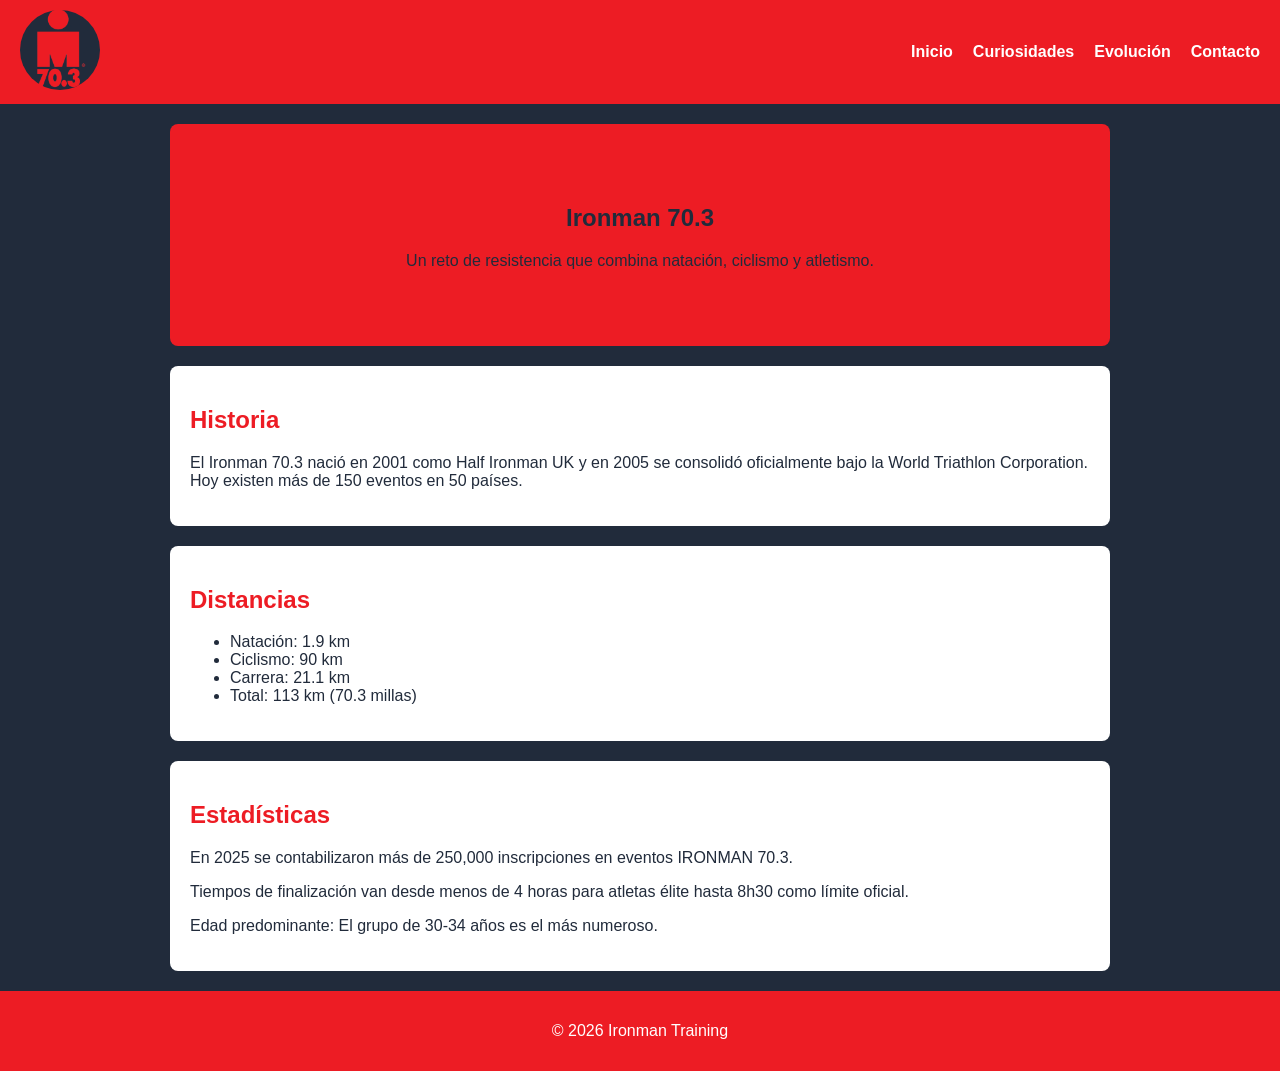
<file: index.html>
<!DOCTYPE html>
<html lang="es">

<head>
    <meta charset="UTF-8">
    <title>Ironman 70.3 - Inicio</title>
    <link rel="stylesheet" href="styles.css">
</head>

<body>
    <header>
        <div class="logo"><img src="/Images/logo.png" alt="Logo"></div>
        <nav>
            <ul>
                <li><a href="index.html">Inicio</a></li>
                <li><a href="/HMTL/curiosidades.html">Curiosidades</a></li>
                <li><a href="/HMTL/fotos.html">Evolución</a></li>
                <li><a href="/HMTL/contacto.html">Contacto</a></li>
            </ul>
        </nav>
    </header>

    <main>

        <section class="hero">
            <h1>Ironman 70.3</h1>
            <p>Un reto de resistencia que combina natación, ciclismo y atletismo.</p>
        </section>

        <section>
            <h2>Historia</h2>
            <p>El Ironman 70.3 nació en 2001 como Half Ironman UK y en 2005 se consolidó oficialmente bajo la World
                Triathlon Corporation. Hoy existen más de 150 eventos en 50 países.</p>
        </section>

        <section>
            <h2>Distancias</h2>
            <ul>
                <li>Natación: 1.9 km</li>
                <li>Ciclismo: 90 km</li>
                <li>Carrera: 21.1 km</li>
                <li>Total: 113 km (70.3 millas)</li>
            </ul>
        </section>

        <section>
            <h2>Estadísticas</h2>
            <p>En 2025 se contabilizaron más de 250,000 inscripciones en eventos IRONMAN 70.3.</p>
            <p>Tiempos de
                finalización van desde menos de 4 horas para atletas élite hasta 8h30 como límite oficial.</p>
            <p>Edad predominante: El grupo de 30-34 años es el más numeroso.</p>
        </section>
    </main>

    <footer>
        <p>© 2026 Ironman Training</p>
    </footer>
</body>

</html>
</file>
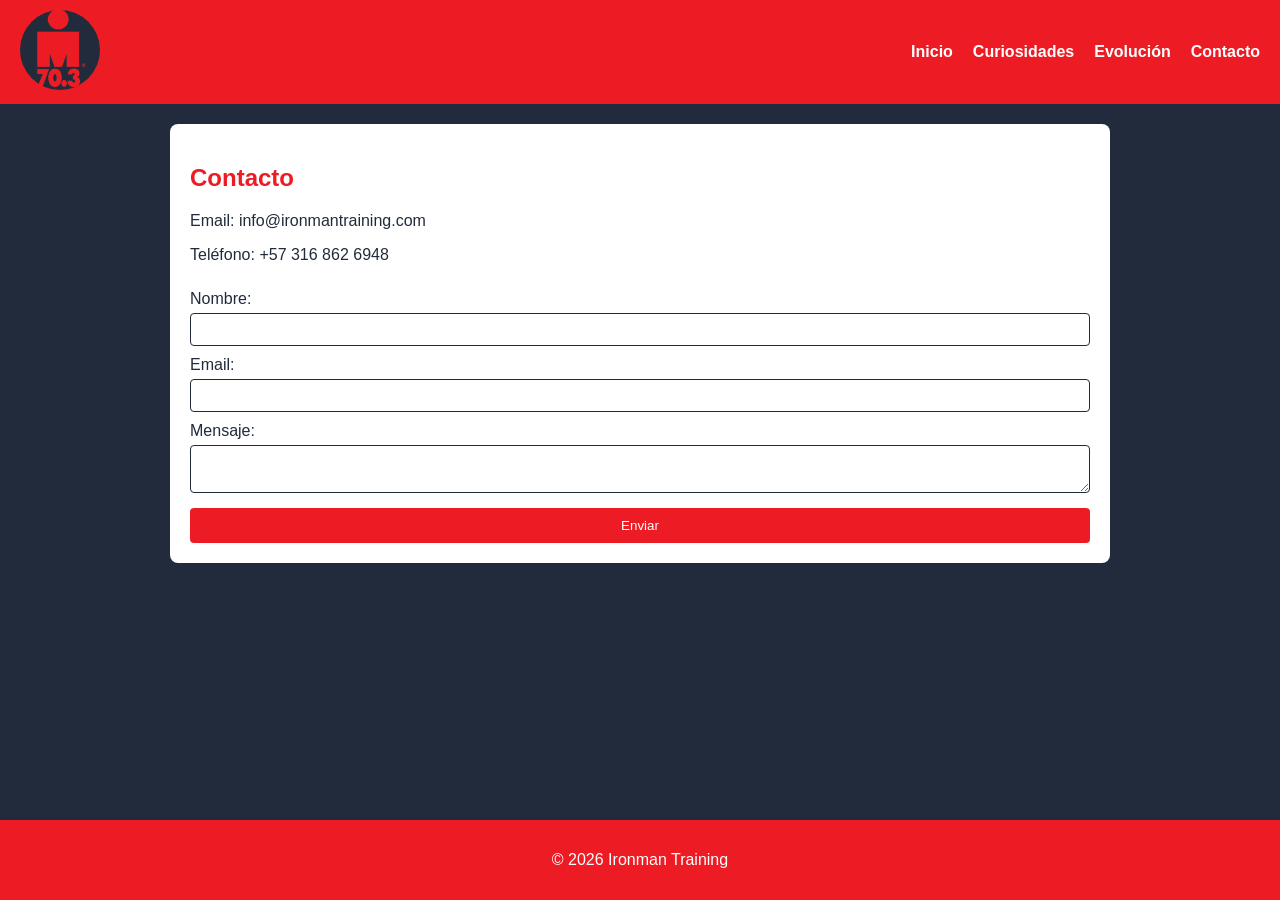
<file: HMTL/contacto.html>
<!DOCTYPE html>
<html lang="es">

<head>
    <meta charset="UTF-8">
    <title>Ironman 70.3 - Inicio</title>
    <link rel="stylesheet" href="/styles.css">
</head>

<body>
    <header>
        <div class="logo"><img src="/Images/logo.png" alt="Logo"></div>
        <nav>
            <ul>
                <li><a href="../index.html">Inicio</a></li>
                <li><a href="curiosidades.html">Curiosidades</a></li>
                <li><a href="fotos.html">Evolución</a></li>
                <li><a href="contacto.html">Contacto</a></li>
            </ul>
        </nav>
    </header>

    <main>

        <section>
            <h2>Contacto</h2>
            <p>Email: info@ironmantraining.com</p>
            <p>Teléfono: +57 316 862 6948</p>

            <form>
                <label for="nombre">Nombre:</label>
                <input type="text" id="nombre" name="nombre">

                <label for="email">Email:</label>
                <input type="email" id="email" name="email">

                <label for="mensaje">Mensaje:</label>
                <textarea id="mensaje" name="mensaje"></textarea>

                <button type="submit">Enviar</button>
            </form>
        </section>

    </main>

    <footer>
        <p>© 2026 Ironman Training</p>
    </footer>
</body>

</html>
</file>
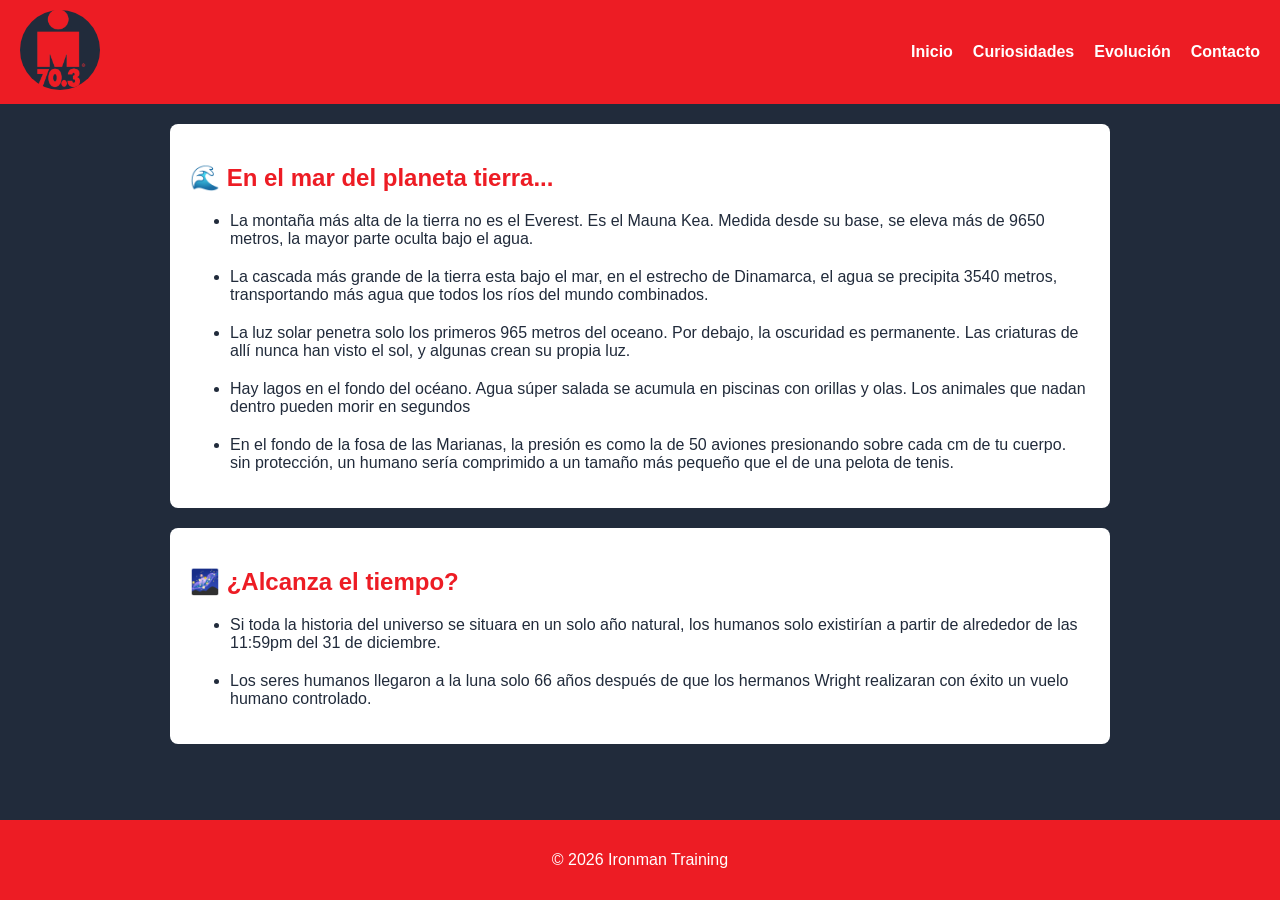
<file: HMTL/curiosidades.html>
<!DOCTYPE html>
<html lang="es">

<head>
    <meta charset="UTF-8">
    <title>Ironman 70.3 - Inicio</title>
    <link rel="stylesheet" href="/styles.css">
</head>

<body>

    <header>
        <div class="logo"><img src="/Images/logo.png" alt="Logo"></div>
        <nav>
            <ul>
                <li><a href="../index.html">Inicio</a></li>
                <li><a href="curiosidades.html">Curiosidades</a></li>
                <li><a href="fotos.html">Evolución</a></li>
                <li><a href="contacto.html">Contacto</a></li>
            </ul>
        </nav>
    </header>

    <main>

        <section>
            <h2>🌊 En el mar del planeta tierra...</h2>
            <ul class="menu_curiosidades">
                <li>La montaña más alta de la tierra no es el Everest. Es el Mauna Kea. Medida desde su base, se eleva
                    más de 9650 metros, la mayor parte oculta bajo el agua.</li>
                <li>La cascada más grande de la tierra esta bajo el mar, en el estrecho de Dinamarca, el agua se
                    precipita 3540 metros, transportando más agua que todos los ríos del mundo combinados.</li>
                <li>La luz solar penetra solo los primeros 965 metros del oceano. Por debajo, la oscuridad es
                    permanente. Las criaturas de allí nunca han visto el sol, y algunas crean su propia luz.</li>
                <li>Hay lagos en el fondo del océano. Agua súper salada se acumula en piscinas con orillas y olas. Los
                    animales que nadan dentro pueden morir en segundos</li>
                <li>En el fondo de la fosa de las Marianas, la presión es como la de 50 aviones presionando sobre cada
                    cm de tu cuerpo. sin protección, un humano sería comprimido a un tamaño más pequeño que el de una
                    pelota de tenis.</li>
            </ul>
        </section>
        <section>
            <h2>🌌 ¿Alcanza el tiempo?</h2>
            <ul class="menu_curiosidades">
                <li>Si toda la historia del universo se situara en un solo año natural, los humanos solo existirían a
                    partir de alrededor de las 11:59pm del 31 de diciembre.</li>
                <li>Los seres humanos llegaron a la luna solo 66 años después de que los hermanos Wright realizaran con
                    éxito un vuelo humano controlado.</li>
            </ul>
        </section>
    </main>

    <footer>
        <p>© 2026 Ironman Training</p>
    </footer>
</body>

</html>
</file>
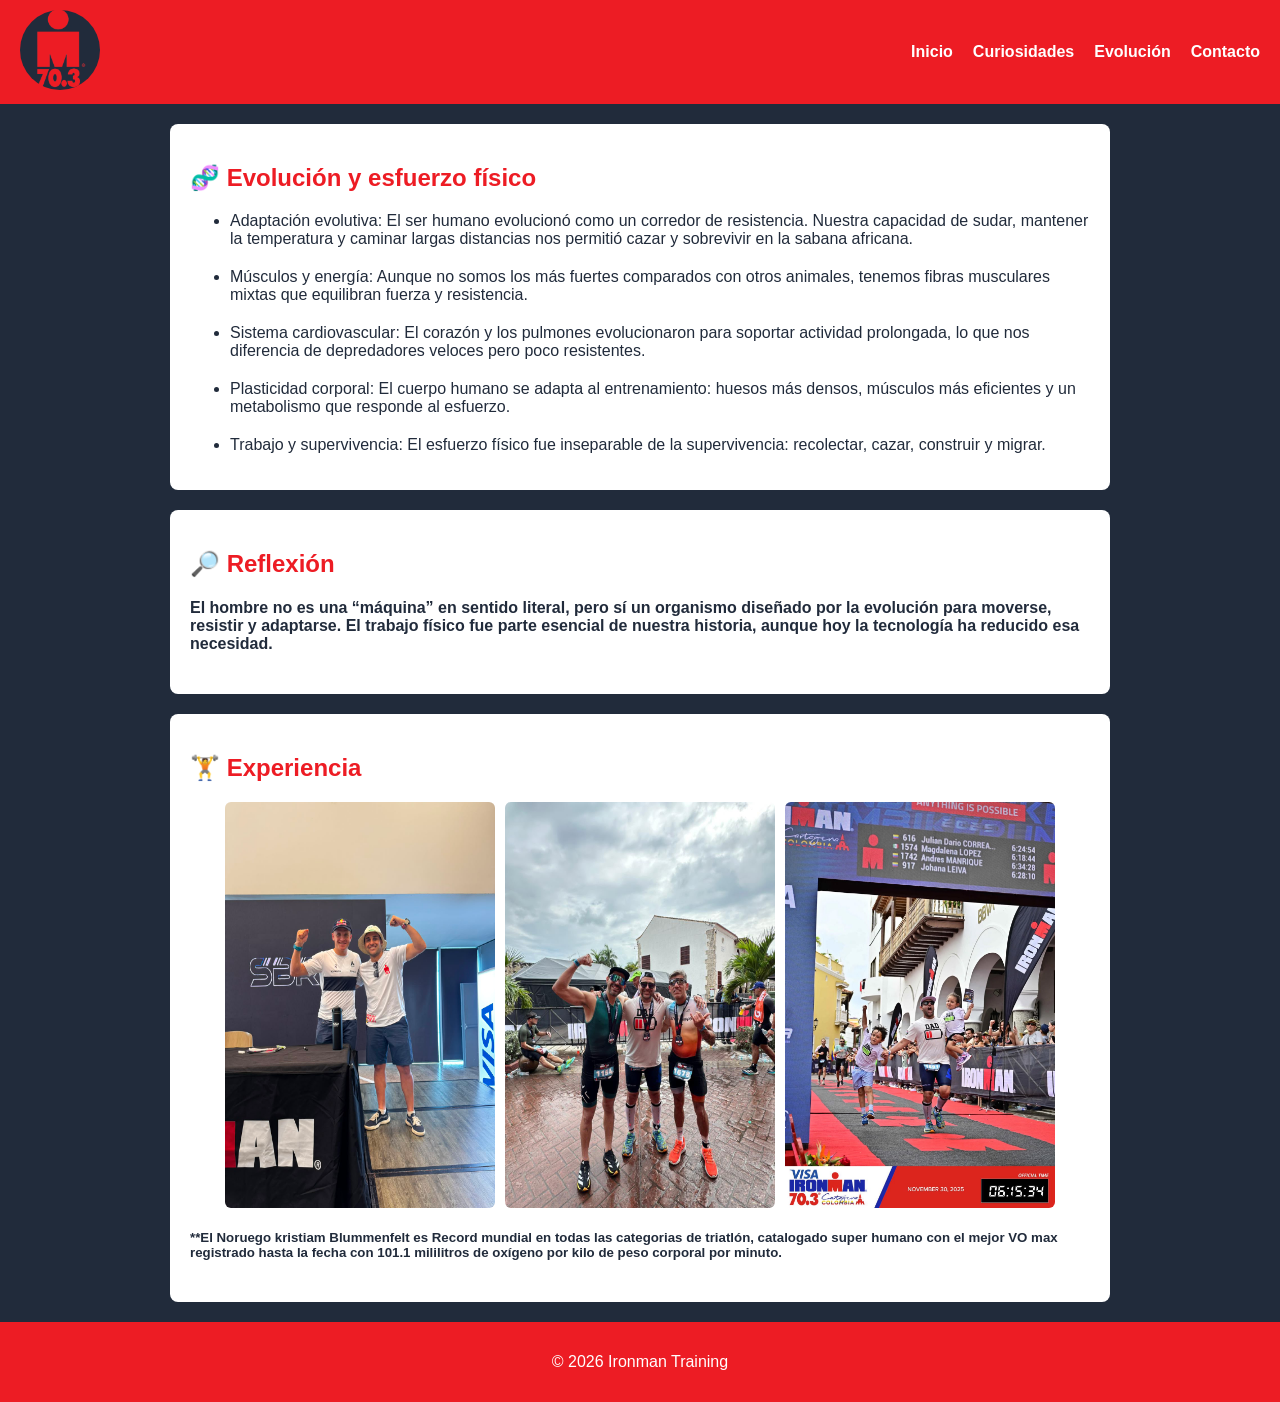
<file: HMTL/fotos.html>
<!DOCTYPE html>
<html lang="es">

<head>
  <meta charset="UTF-8">
  <title>Ironman 70.3 - Inicio</title>
  <link rel="stylesheet" href="/styles.css">
</head>

<body>
  <header>
    <div class="logo"><img src="/Images/logo.png" alt="Logo"></div>
    <nav>
      <ul>
        <li><a href="../index.html">Inicio</a></li>
        <li><a href="curiosidades.html">Curiosidades</a></li>
        <li><a href="fotos.html">Evolución</a></li>
        <li><a href="contacto.html">Contacto</a></li>
      </ul>
    </nav>
  </header>

  <main>

    <section>
      <h2>🧬 Evolución y esfuerzo físico</h2>
      <ul class="menu_curiosidades">
        <li>Adaptación evolutiva: El ser humano evolucionó como un corredor de resistencia. Nuestra capacidad de sudar,
          mantener la temperatura y caminar largas distancias nos permitió cazar y sobrevivir en la sabana africana.
        </li>
        <li>Músculos y energía: Aunque no somos los más fuertes comparados con otros animales, tenemos fibras musculares
          mixtas que equilibran fuerza y resistencia.</li>
        <li>Sistema cardiovascular: El corazón y los pulmones evolucionaron para soportar actividad prolongada, lo que
          nos diferencia de depredadores veloces pero poco resistentes.</li>
        <li>Plasticidad corporal: El cuerpo humano se adapta al entrenamiento: huesos más densos, músculos más
          eficientes y un metabolismo que responde al esfuerzo.</li>
        <li>Trabajo y supervivencia: El esfuerzo físico fue inseparable de la supervivencia: recolectar, cazar,
          construir y migrar.</li>
      </ul>
    </section>
    <section>
      <h2>🔎 Reflexión</h2>
      <h4>El hombre no es una “máquina” en sentido literal, pero sí un organismo diseñado por la evolución para moverse,
        resistir y adaptarse. El trabajo físico fue parte esencial de nuestra historia, aunque hoy la tecnología ha
        reducido esa necesidad.</h4>
    </section>
    <section>
      <h2>🏋️ Experiencia</h2>
      <div class="galeria">
        <img src="/Images/heroe.jpeg" alt="VO2max mundial">
        <img src="/Images/amigos.jpeg" alt="Amigos">
        <img src="/Images/meta.jpeg" alt="Familia">
      </div>
      <h5>**El Noruego kristiam Blummenfelt es Record mundial en todas las categorias de triatlón, catalogado super
        humano con el mejor VO max registrado hasta la fecha con 101.1 mililitros de oxígeno por kilo de peso corporal por
        minuto.</h5>
    </section>
  </main>

  <footer>
    <p>© 2026 Ironman Training</p>
  </footer>
</body>

</html>
</file>
<file: styles.css>
body {
  font-family: Arial, sans-serif;
  margin: 0;
  background: #212B3B;
  color: #fff;
  display: flex;
  flex-direction: column;
  min-height: 100vh;
}

header {
  display: flex;
  justify-content: space-between;
  align-items: center;
  background: #ED1C24;
  padding: 10px 20px;
}

header .logo img {
  height: 80px;
  width: 80px;
  object-fit: cover;
  border-radius: 50%;
}

header nav ul {
  list-style: none;
  display: flex;
  margin: 0;
  padding: 0;
}

header nav ul li {
  margin-left: 20px;
}

header nav ul li a {
  color: #fff;
  text-decoration: none;
  font-weight: bold;
}

header nav ul li a:hover {
  color: #8C3944;
}

main {
  flex: 1;
}

.hero {
  text-align: center;
  padding: 60px 20px;
  background: #ED1C24;
}

section {
  padding: 20px;
  margin: 20px auto;
  max-width: 900px;
  background: #fff;
  color: #212B3B;
  border-radius: 8px;
}

section h2 {
  color: #ED1C24;
}

.menu_curiosidades {
  display: flex;
  flex-direction: column;
  gap: 20px;
}

.galeria {
  display: flex;
  gap: 10px;
  /* width: 750px; */
  justify-content: center;
}

.galeria img {
  width: 30%;
  border-radius: 6px;
}

form {
  display: flex;
  flex-direction: column;
}

form label {
  margin-top: 10px;
  color: #212B3B;
}

form input,
form textarea {
  padding: 8px;
  margin-top: 5px;
  border: 1px solid #212B3B;
  border-radius: 4px;
}

form button {
  margin-top: 15px;
  background: #ED1C24;
  color: #fff;
  border: none;
  padding: 10px;
  border-radius: 4px;
  cursor: pointer;
}

form button:hover {
  background: #8C3944;
}

footer {
  background: #ED1C24;
  color: #fff;
  text-align: center;
  padding: 15px;
}
</file>
